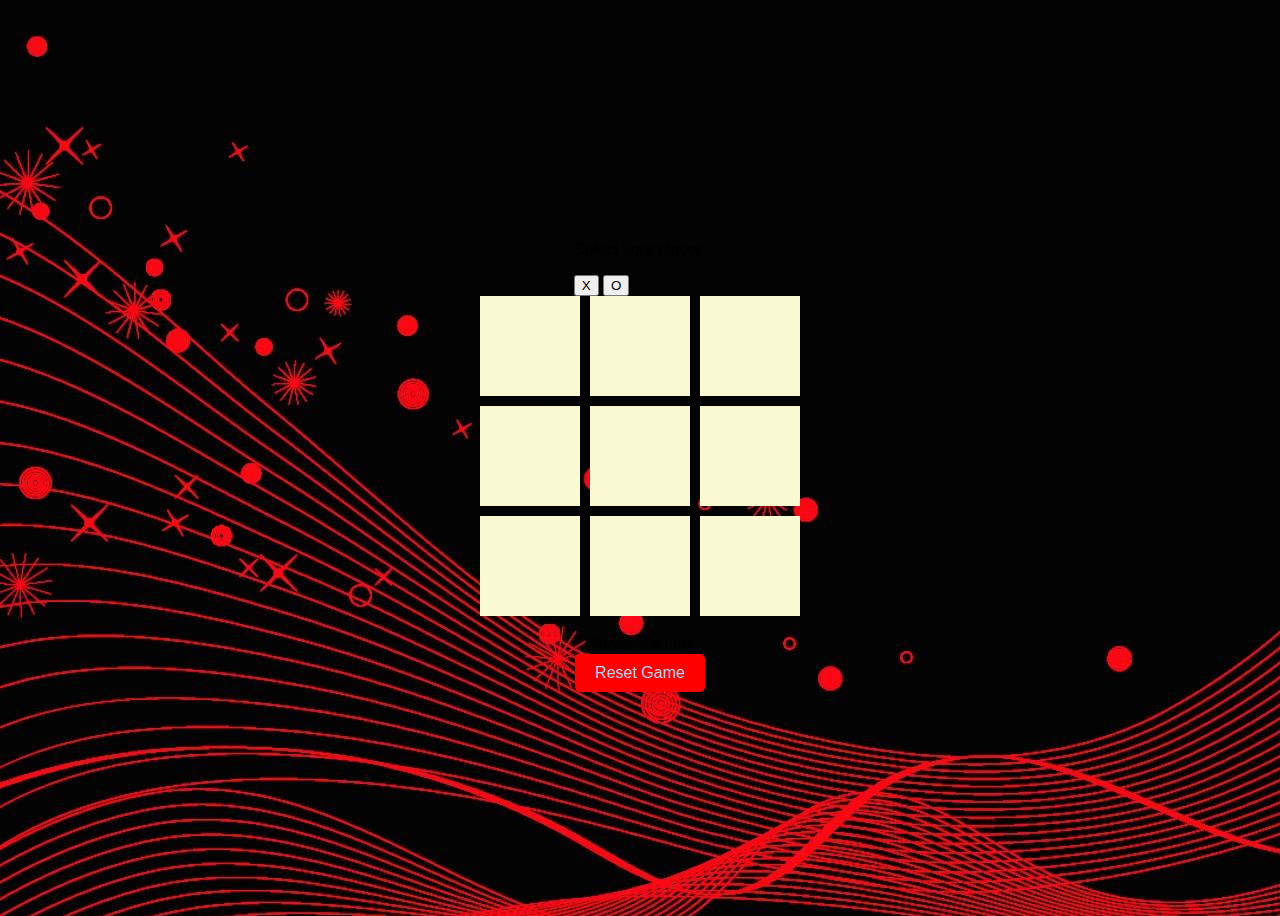
<file: index.html>
<!DOCTYPE html>
<html lang="en">
<head>
    <meta charset="UTF-8">
    <meta name="viewport" content="width=device-width, initial-scale=1.0">
    <title>Tic Tac Toe</title>
    <link rel="stylesheet" href="style4.css">
</head>
<body>
    <div class="container">
        <div class="player-selection">
            <p>Select your player:</p>
            <button id="playerX">X</button>
            <button id="playerO">O</button>
        </div>
        <div class="board">
            <div class="cell" id="0"></div>
            <div class="cell" id="1"></div>
            <div class="cell" id="2"></div>
            <div class="cell" id="3"></div>
            <div class="cell" id="4"></div>
            <div class="cell" id="5"></div>
            <div class="cell" id="6"></div>
            <div class="cell" id="7"></div>
            <div class="cell" id="8"></div>
        </div>
        <div class="status">Player X's turn</div>
        <button class="reset-btn">Reset Game</button>
    </div>
    
    <script src="script4.js"></script>
</body>
</html>
</file>
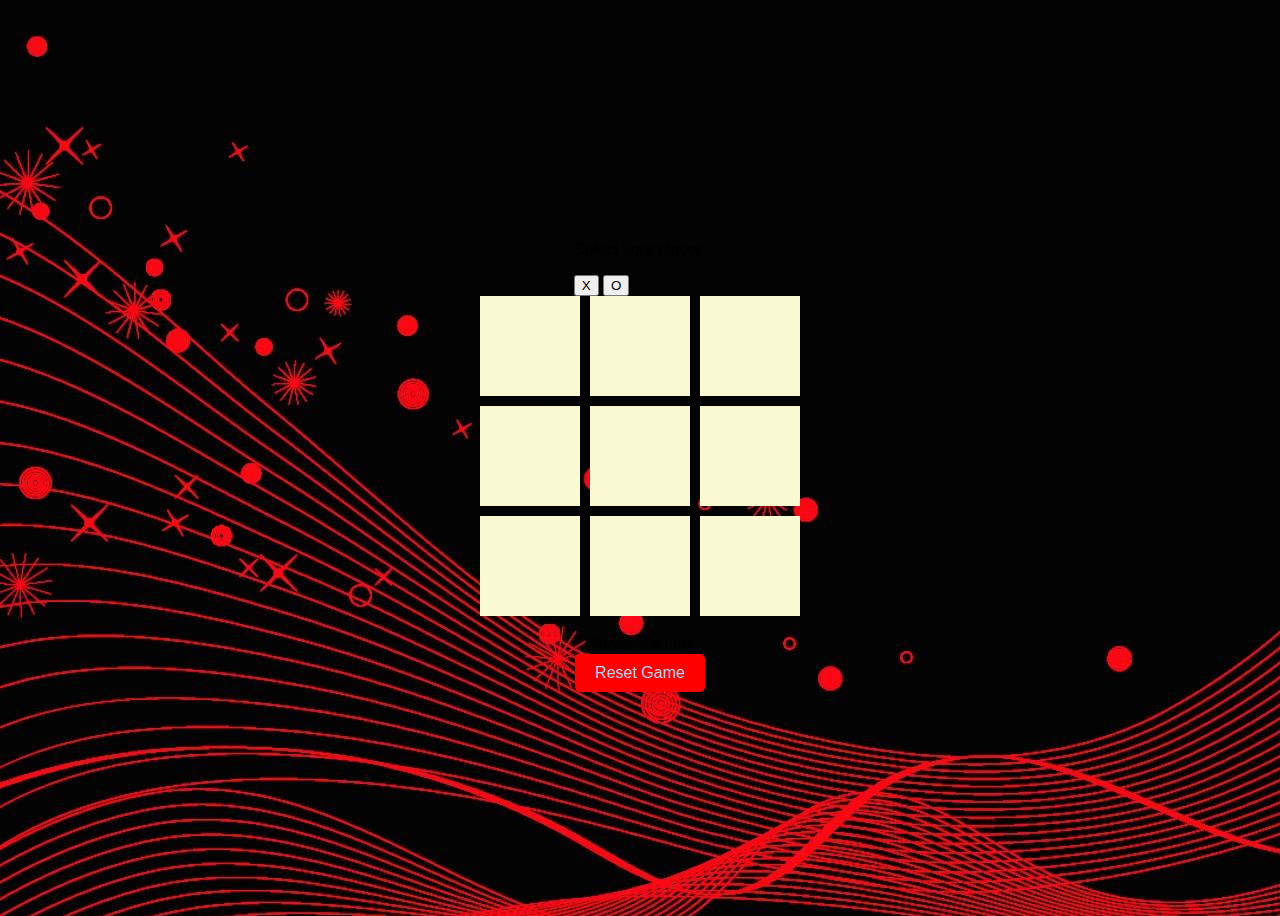
<file: index4.html>
<!DOCTYPE html>
<html lang="en">
<head>
    <meta charset="UTF-8">
    <meta name="viewport" content="width=device-width, initial-scale=1.0">
    <title>Tic Tac Toe</title>
    <link rel="stylesheet" href="style4.css">
</head>
<body>
    <div class="container">
        <div class="player-selection">
            <p>Select your player:</p>
            <button id="playerX">X</button>
            <button id="playerO">O</button>
        </div>
        <div class="board">
            <div class="cell" id="0"></div>
            <div class="cell" id="1"></div>
            <div class="cell" id="2"></div>
            <div class="cell" id="3"></div>
            <div class="cell" id="4"></div>
            <div class="cell" id="5"></div>
            <div class="cell" id="6"></div>
            <div class="cell" id="7"></div>
            <div class="cell" id="8"></div>
        </div>
        <div class="status">Player X's turn</div>
        <button class="reset-btn">Reset Game</button>
    </div>

    <script src="script4.js"></script>
</body>
</html>
</file>
<file: style4.css>
body {
    font-family: Arial, sans-serif;
    background: url(T.jpg);
}

.container {
    display: flex;
    flex-direction: column;
    align-items: center;
    justify-content: center;
    height: 100vh;
}

.board {
    position: relative; /* Add position relative to create a stacking context */
    display: grid;
    grid-template-columns: repeat(3, 100px);
    grid-gap: 10px; /* Increased gap between cells */
    margin-bottom: 20px;
}

.cell {
    width: 100px;
    height: 100px;
    background-color: lightgoldenrodyellow;
    display: flex;
    align-items: center;
    justify-content: center;
    font-size: 2em;
    cursor: pointer;
    transition: background-color 0.3s ease, transform 0.2s ease; /* Added transition for background color and transform */
}

.cell:hover {
    background-color: lightblue; /* Change background color on hover */
}

.x-option {
    color: #ff6347;
    position: relative;
    animation: lightningX 0.5s infinite alternate;
}

.o-option {
    color: red;
    position: relative;
    animation: lightningO 0.5s infinite alternate;
}

@keyframes lightningX {
    0% {
        opacity: 1;
        transform: scale(1);
    }
    50% {
        opacity: 0.5;
        transform: scale(1.1);
    }
    100% {
        opacity: 1;
        transform: scale(1);
    }
}

@keyframes lightningO {
    0% {
        opacity: 1;
        transform: scale(1);
    }
    50% {
        opacity: 0.5;
        transform: scale(1.1);
    }
    100% {
        opacity: 1;
        transform: scale(1);
    }
}

.reset-btn {
    padding: 10px 20px;
    font-size: 1em;
    background-color: red;
    color: lightblue;
    border: none;
    border-radius: 5px;
    cursor: pointer;
    transition: background-color 0.3s ease, box-shadow 0.3s ease; /* Added box-shadow transition */
    /* Add box-shadow for initial state */
    box-shadow: 0 0 10px rgba(255, 255, 255, 0); /* Initially no glow */
}

.reset-btn:hover {
    background-color: red;
    /* Add glowing effect on hover */
    box-shadow: 0 0 10px 5px rgba(255, 255, 255, 0.5); /* Glow effect */
}
/* Animation effect for game over */
@keyframes gameover {
    0% {
        transform: scale(1);
    }
    50% {
        transform: scale(1.1);
    }
    100% {
        transform: scale(1);
    }
}

.game-over {
    animation: gameover 1s infinite;
}

/* Covering layer for the board when game is over */
.cover-layer {
    position: absolute;
    top: 0;
    left: 0;
    width: 100%;
    height: 100%;
    background-color: rgba(0, 0, 0, 0.5); /* Semi-transparent black color */
    z-index: 1; /* Ensure covering layer is above the board */
}
</file>
